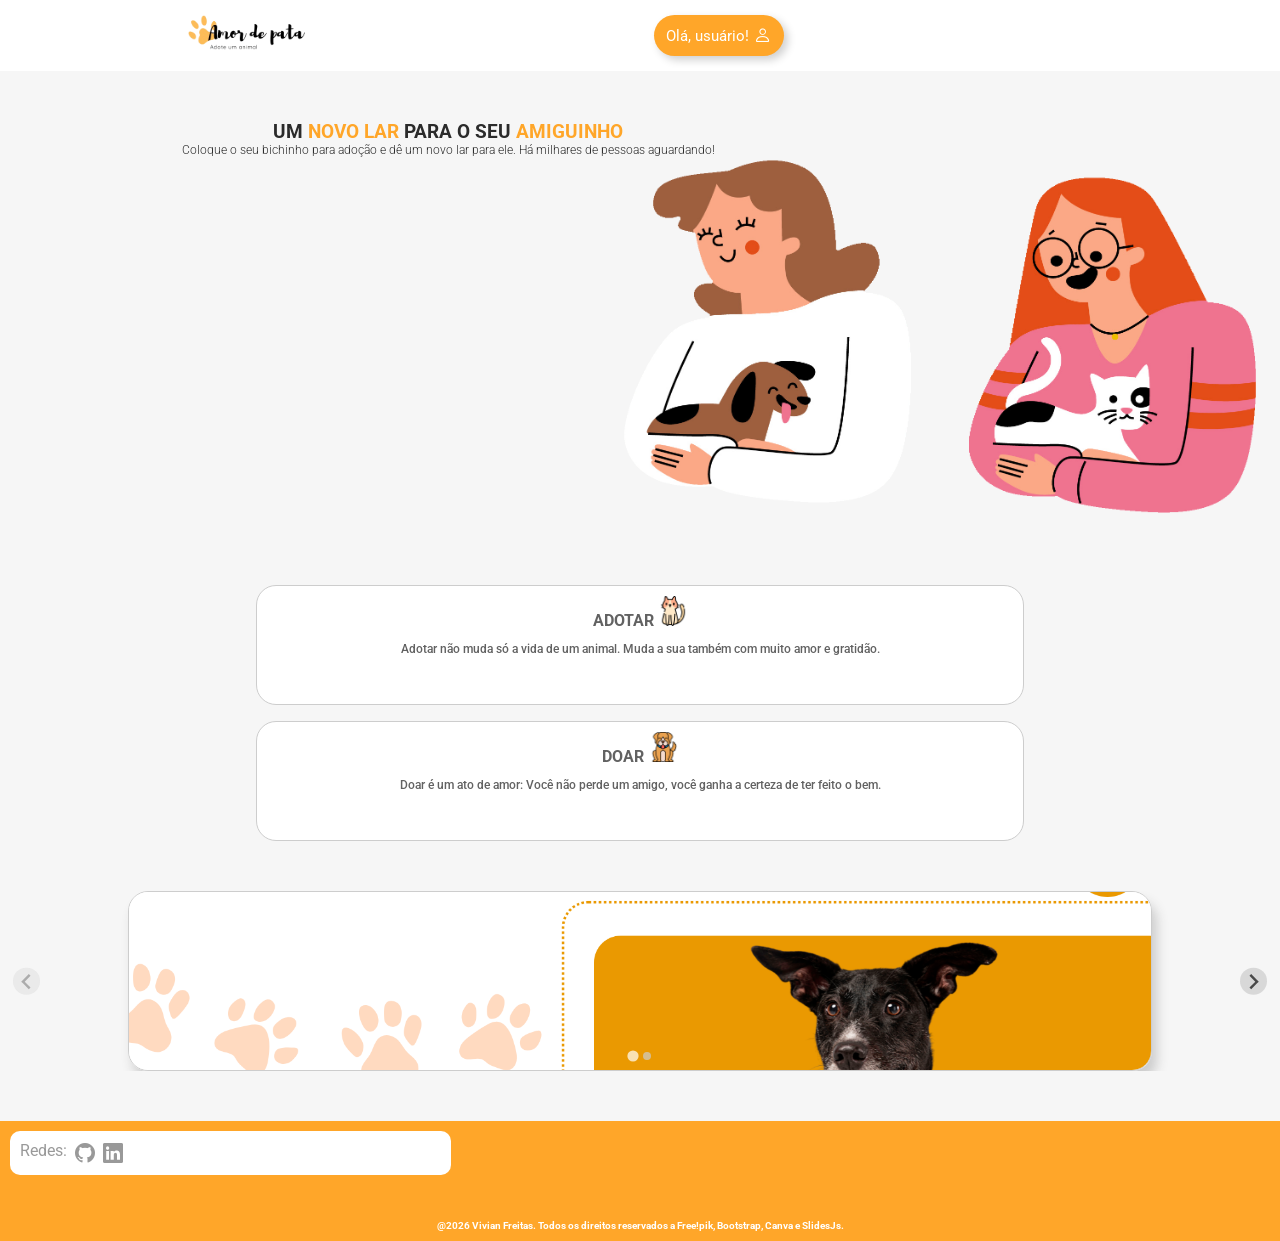
<file: pagina principal/index.html>
<!DOCTYPE html>
<html lang="en">
<head>
    <meta charset="UTF-8">
    <meta name="viewport" content="width=device-width, initial-scale=1.0">
    <link rel="stylesheet" href="style.css">
    <link rel="stylesheet" href="https://cdn.jsdelivr.net/npm/bootstrap-icons@1.10.5/font/bootstrap-icons.css">
    <link rel="stylesheet" href="https://cdn.jsdelivr.net/npm/@splidejs/splide@4/dist/css/splide.min.css">
    <title>Amor de Pata</title>
</head>
<body>
<header>
    <div id="div_img_logo">
        <img src="/imgs/Logo.png" alt="">
    </div>

    <div class="user-container">
        <!-- MENU DA TELA -->
        <div id="div_bnt_user" onclick="toggleMenu()">
            <p>Olá, <span id="nome_usuario">usuário!</span></p>
            <i class="bi bi-person"></i>
        </div>

        <!-- MENU DA TELA -->
        <div id="user_menu" class="hidden">
            <a href="/pagina de login/index.html" target="_blank"> Adotar <span> <img src="/imgs/cat_icon.png" alt=""> </span></a>
            <a href="/pagina de login/index.html" target="_blank"> Doar <span> <img src="/imgs/dog_icon.png" alt=""> </span></a>
        </div>
    </div>
</header>
<main> 
    <div id="text_principal">
            <h3> UM <span>NOVO LAR</span> PARA O SEU <span>AMIGUINHO</span></h3>
            <p> Coloque o seu bichinho para adoção e dê um novo lar para ele. Há milhares de pessoas aguardando!</p>
    </div>
    <div id="img_principal">
        <img src="/imgs/girls_animals.png" alt="">
    </div>

    <div id="cards">
        <div id="card_adotar" class="card">
            <p class="card_text"> ADOTAR <span> <img src="/imgs/cat_icon.png" alt=""></span></p>
            <p class="card_descricao">
                Adotar não muda só a vida de um animal. Muda a sua também com muito amor e gratidão.
            </p>
        </div>

        <div id="card_doar" class="card">
            <p class="card_text"> DOAR <span> <img src="/imgs/dog_icon.png" alt=""></span></p>
            <p class="card_descricao">
                Doar é um ato de amor: Você não perde um amigo, você ganha a certeza de ter feito o bem.
            </p>
        </div>
    </div>


    <!-- CAROUSEL FROM SLIDEJS.COM -->
    <section id="carousel" class="splide">
        <div class="splide__track">
            <ul class="splide__list">

            <li class="splide__slide">
                <img src="/imgs/capa1.png">
            </li>

            <li class="splide__slide">
                <img src="/imgs/capa2.png">
            </li>
            </ul>
        </div>
    </section>
</main>

<footer>
    <div id="icons_redes">
        <p> Redes: </p>
        <a href="https://github.com/vivfreitas" target="_blank"> <i class="bi bi-github"></i> </a> 
        <a href="https://www.linkedin.com/in/vivianfreitas/" target="_blank"> <i class="bi bi-linkedin"></i> </a>
    </div>
    <div id="creditos">
        <p> @2026 Vivian Freitas. Todos os direitos reservados a Free!pik, Bootstrap, Canva e SlidesJs.</p>
    </div>
</footer>
</body>
<script src="https://cdn.jsdelivr.net/npm/@splidejs/splide@4/dist/js/splide.min.js"></script>
<script src="script.js"></script>
</html>
</file>
<file: pagina principal/style.css>
@import url('https://fonts.googleapis.com/css2?family=Roboto:ital,wght@0,100..900;1,100..900&display=swap');

*{
    box-sizing: border-box;
    padding: 0;
    margin: 0;
    font-family: 'Roboto';
}
body{
    background-color: #f6f6f6;
}

/* HEADER DO USUÁRIO ===================================== */

header{
    display: flex;
    justify-content: space-around;
    margin-bottom: 50px;
    position: sticky;
    top: 0;
    background-color: white;
    padding: 15px;
}
#div_img_logo img{
    width: 120px;

}
#div_bnt_user {
    box-shadow: 4px 4px 8px #d0d0d0;
    cursor: pointer;
    display: flex;
    gap: 5px;
    align-items: center;
    justify-content: center;
    background-color: #FFA629;
    padding: 10px;
    width: 130px;
    border-radius: 30px;
    color: white;
}
.bi-person{
    font-size: 18px;
}
#div_bnt_user p {
    font-size: 15px;
}
/* MENU DO USUÁRIO ======================================== */
.user-container {
    position: relative;
    width: 35%; 
}
/* Estilo do Menu de Suspensão */
#user_menu {
    position: absolute;
    top: 60px;
    right: 0;
    background-color: white;
    box-shadow: 0px 8px 16px rgba(0,0,0,0.1);
    border-radius: 10px;
    width: 150px;
    z-index: 1000;
    display: flex;
    flex-direction: column;
    overflow: hidden;
}

#user_menu a {
    padding: 12px 16px;
    text-decoration: none;
    color: #333;
    font-family: 'Roboto', sans-serif;
    border-bottom: 1px solid #eee;
}

#user_menu a:hover {
    background-color: #f1f1f1;
}
#user_menu img {
    width: 30px;
}

/* Classe para esconder o menu */
.hidden {
    display: none !important;
}

/* MAIN DO USUÁRIO */
/* TEXTO RINCIPAL E IMAGEM */
#text_principal {
    width: 70%;
}
#text_principal p{
    text-align: center;
    font-size: 12px;
    font-weight: 300;
    color: #2B2B2B;
}
#text_principal h3{
    text-align: center;
    color: #2B2B2B;
}
#text_principal span {
    color: #FFA629;
}
#img_principal{
    display: flex;
    justify-content: end;
}
#img_principal img{
    margin-right: 20px;
    width: 50%;
}

/* CARDS */

#cards{
    margin-top: 8vh;
    display: grid;
    grid-template-columns: 1fr; 
    gap: 16px;
    justify-items: center;
}
.card{
    display: flex;
    flex-direction: column;
    gap: 12px;
    padding: 10px;
    width: 60%;
    height: 120px;
    border: 1px #cdcdcd solid;
    border-radius: 20px;
    background-color: white;
    transition: box-shadow 0.6s ease-in-out, transform 0.2s ease;

}
 .card.ativo{
    box-shadow: 10px 10px 8px #ffd8a2;
    transform: scale(0.95); 
}

/* QUANDO FAZER A RESPONSIVIDADE, REMOVER O DE CIMA E COLOCAR ESSE DAQUI.
 .card:hover {
  box-shadow: 10px 10px 8px #ffd8a2;
  transform: scale(1.02);
} */


.card p{
    text-align: center;
    color: #626262;
}
.card_text{
    font-weight: bold;
}
.card_descricao{
    font-size: 12px;
    font-weight: 500;
}
.card img{
    width: 30px;
}

/* // <!-- CAROUSEL FROM SLIDEJS.COM --> */
#carousel{
    margin-top: 50px;
}
.splide__slide img{
  width: 80%;
  height: 180px;       
  object-fit: cover;  
  display: block;
  margin: 0 auto; 
  border-radius: 20px;
  border: 1px #cdcdcd solid;
  box-shadow: 5px 10px 12px #cccccc;

}

/* FOOTER */
footer{
    padding: 10px;
    margin-top: 50px;
    background-color: #FFA629;
    height: 120px;
    display: flex;
    flex-direction: column;
    justify-content: space-between;
}
#icons_redes{
    background-color: white;
    width: 35%;
    display: flex;
    padding: 10px;
    border-radius: 10px;
    gap: 8px;
}
#icons_redes i{
    font-size: 20px;
    color: #999999;
}
#icons_redes p{
    color: #999999;
}
#creditos p {
    text-align: center;
    font-size: 10px;
    color: white;
    font-weight: bold;
}
</file>
